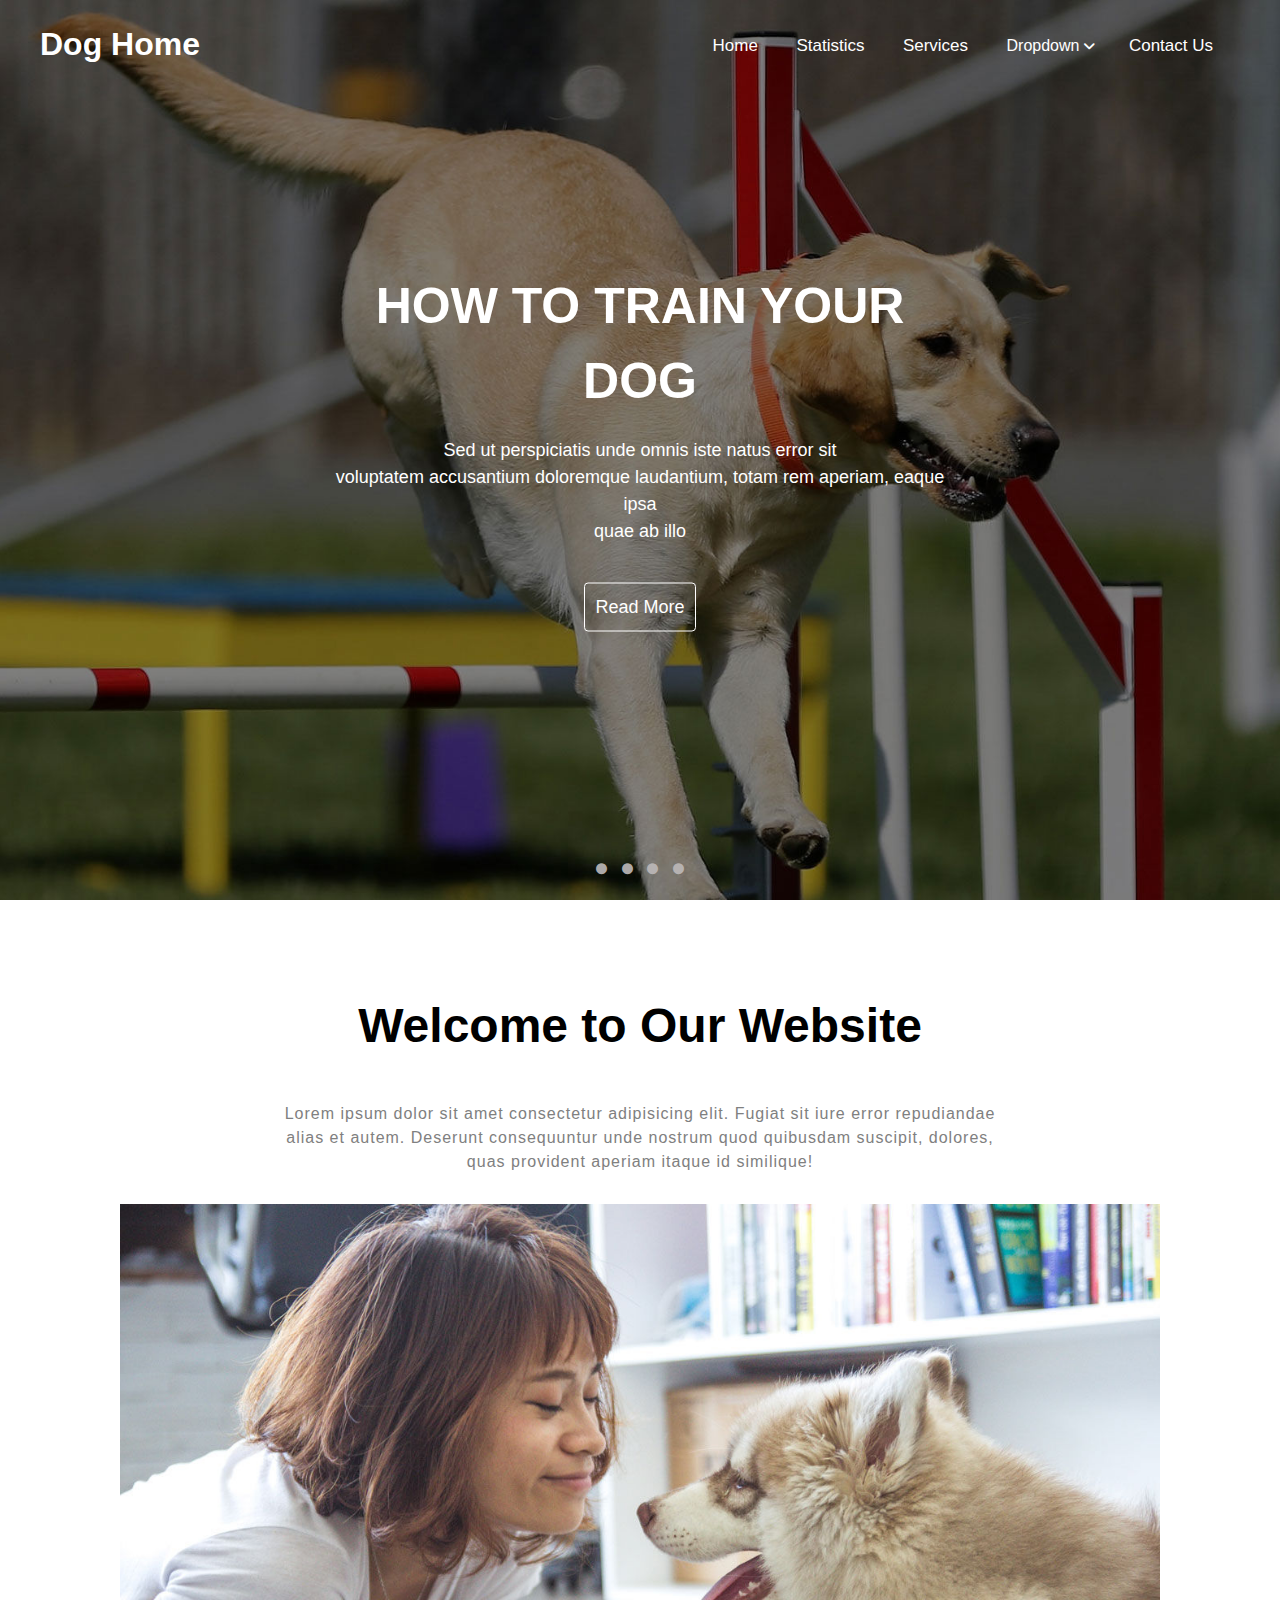
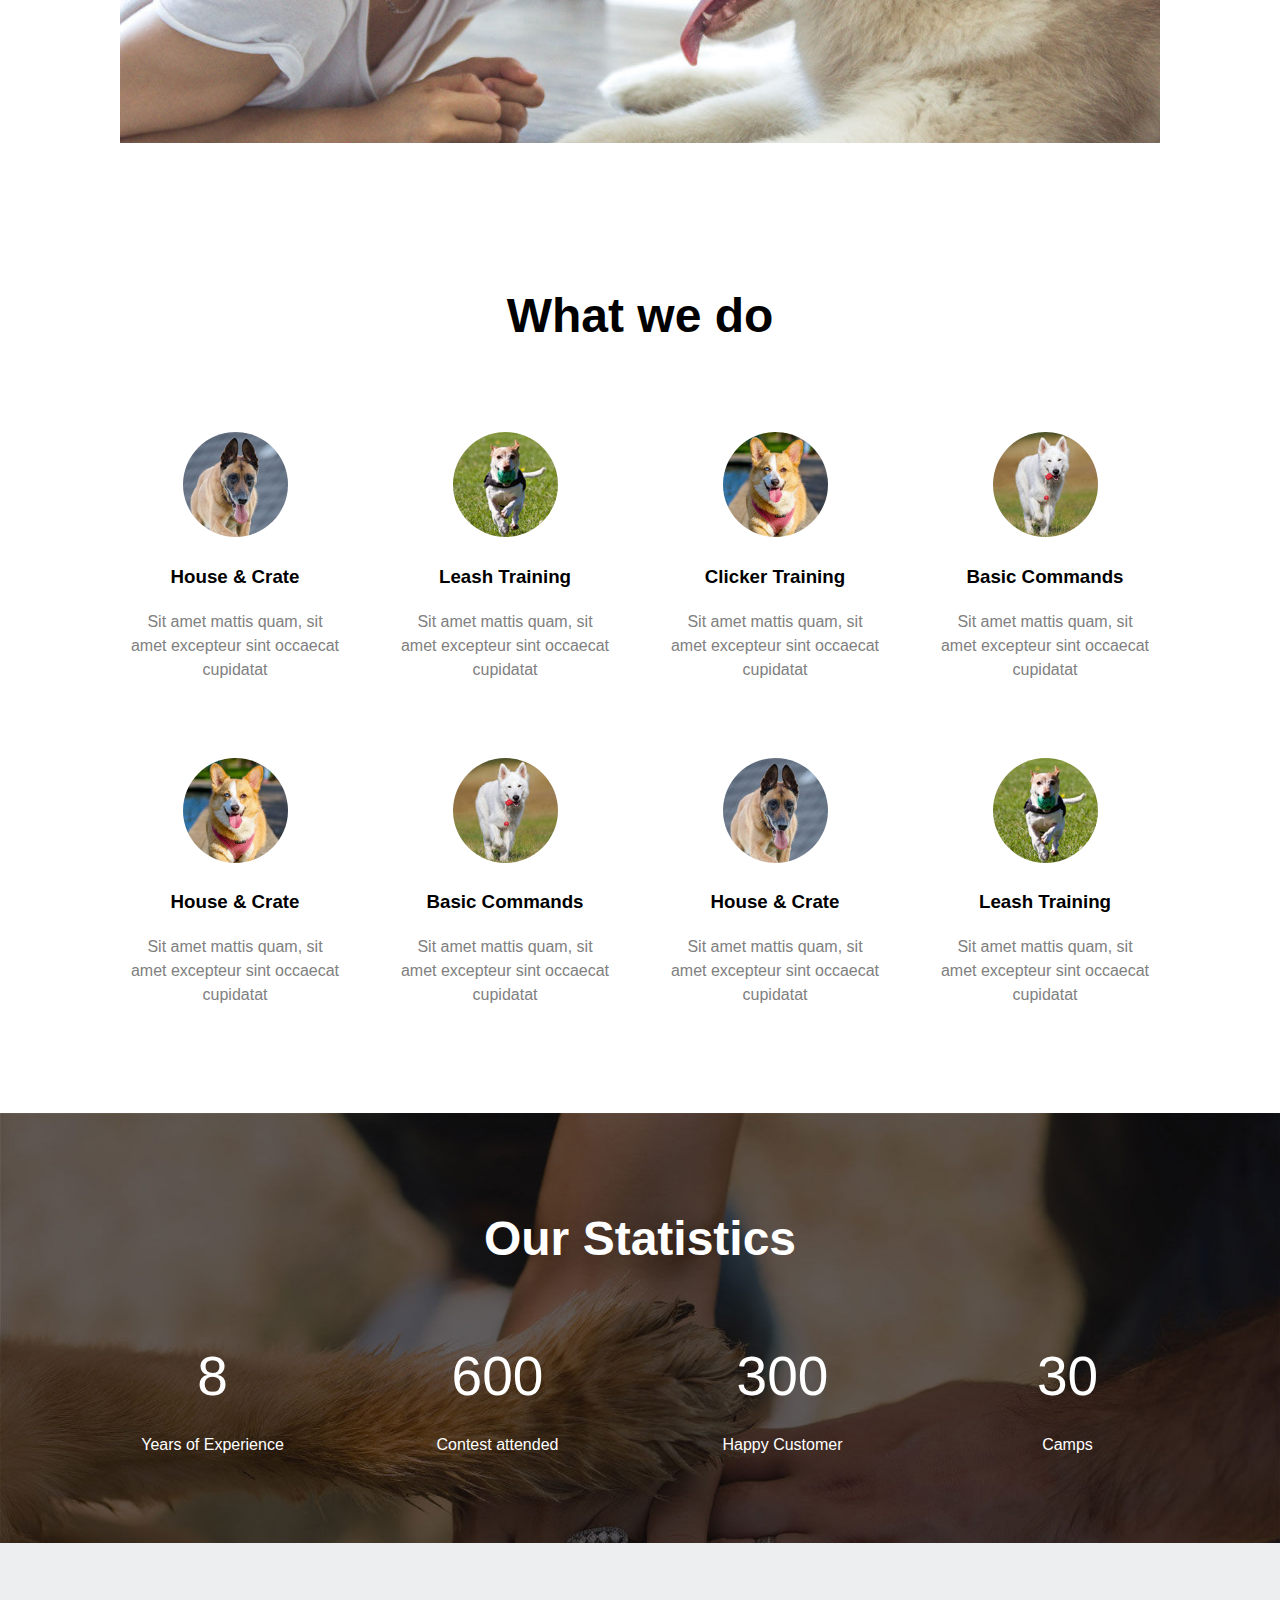
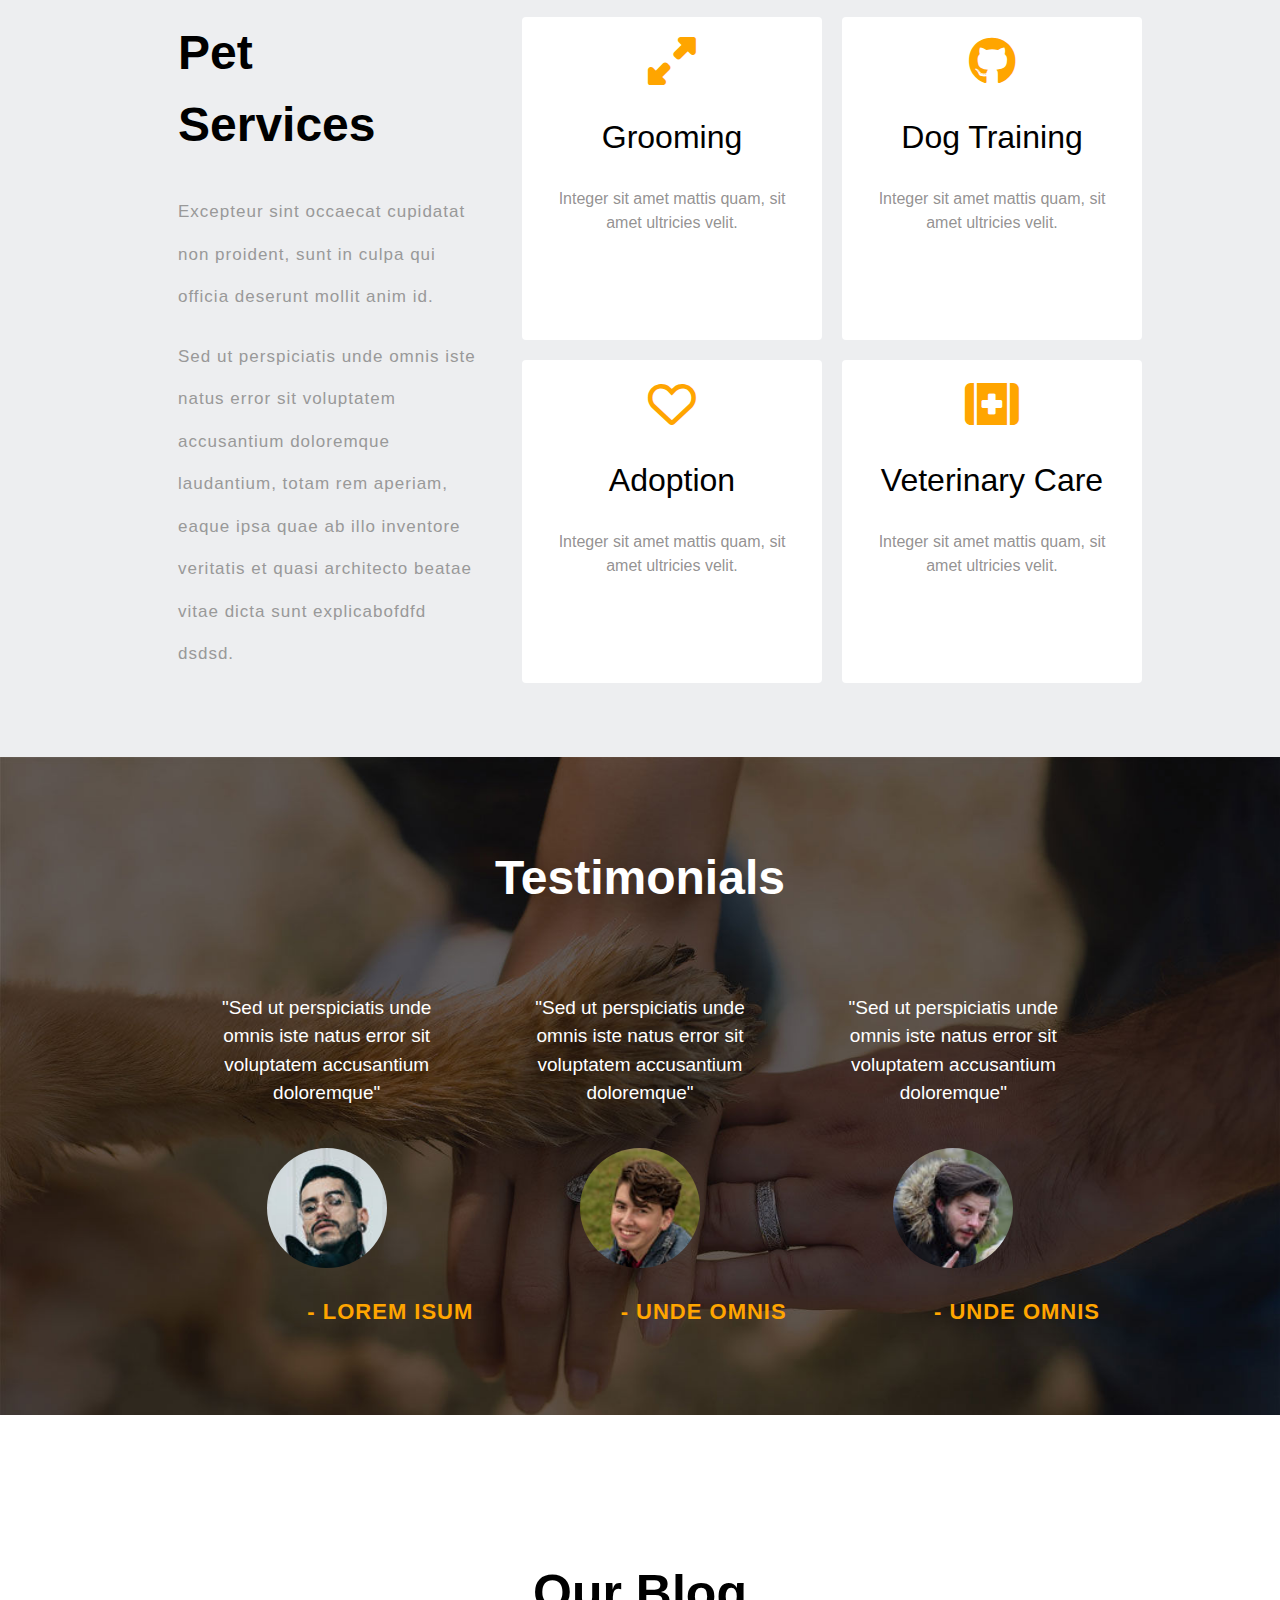
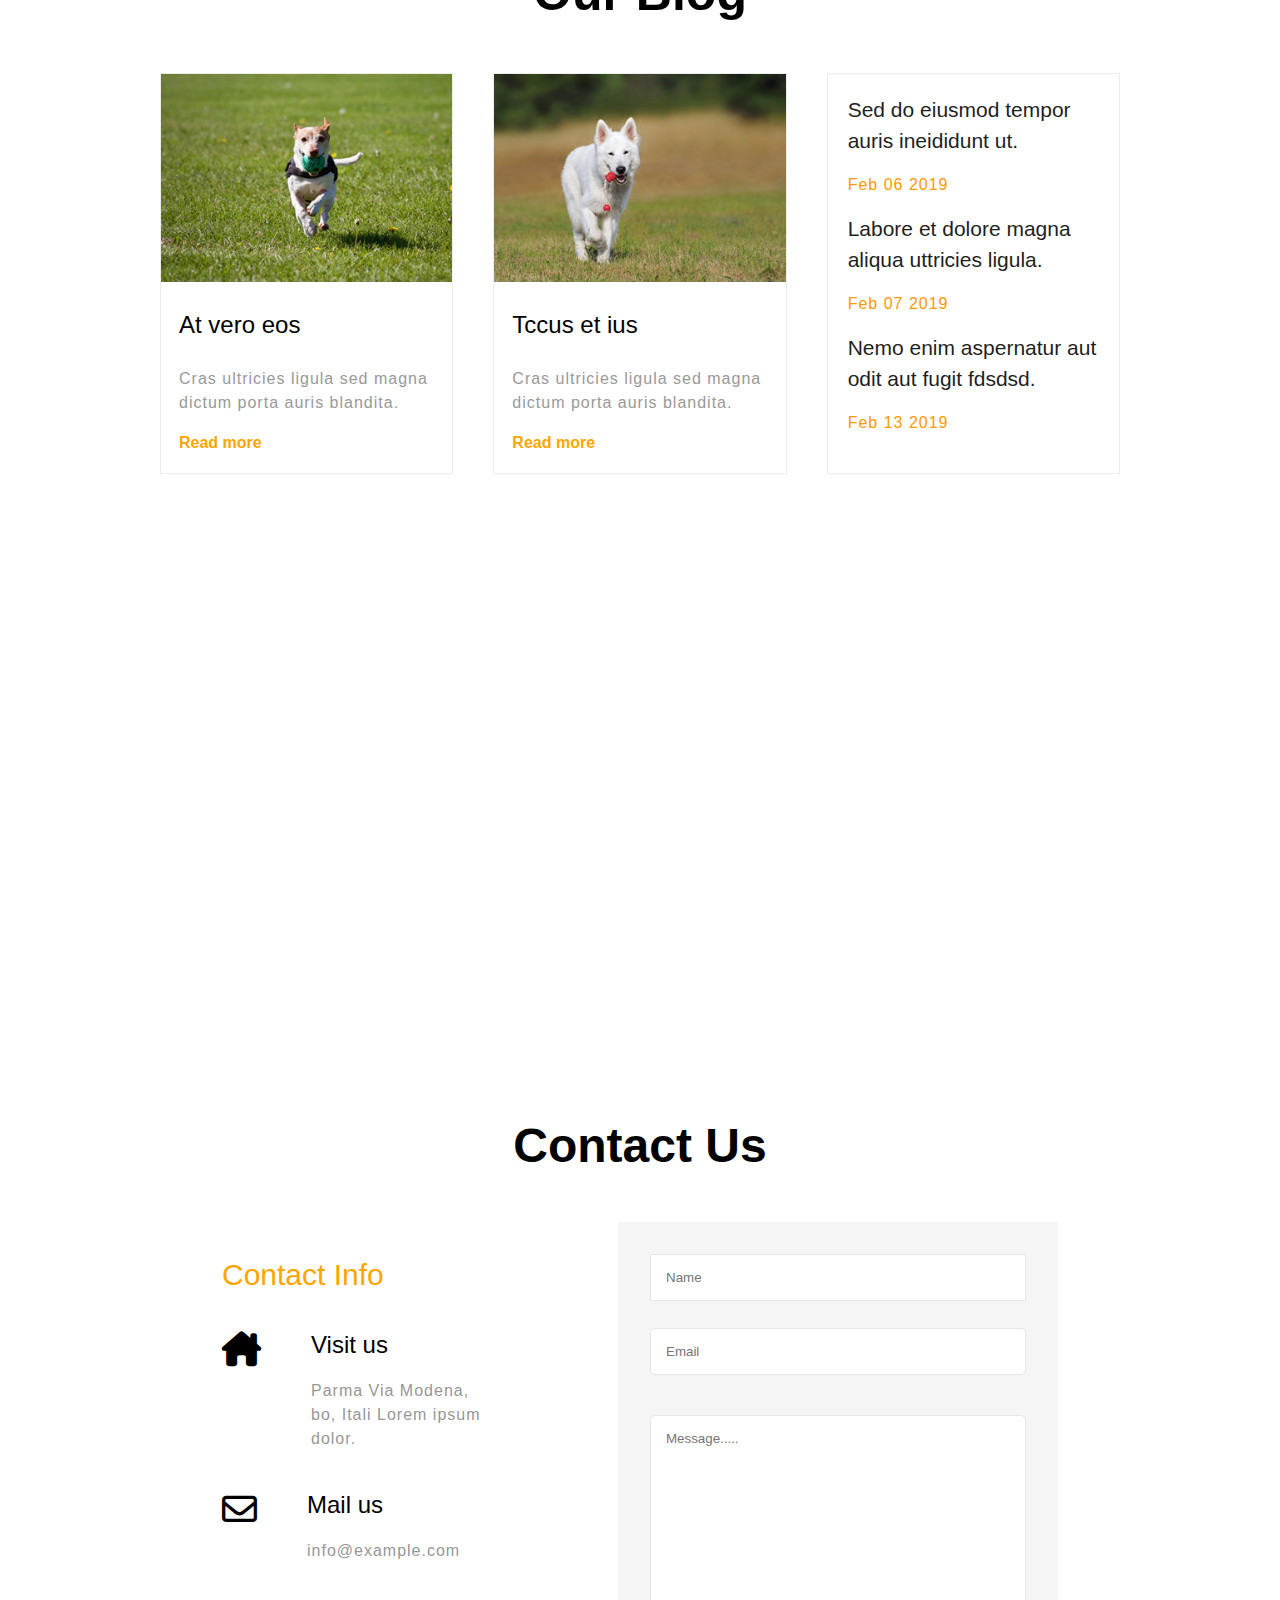
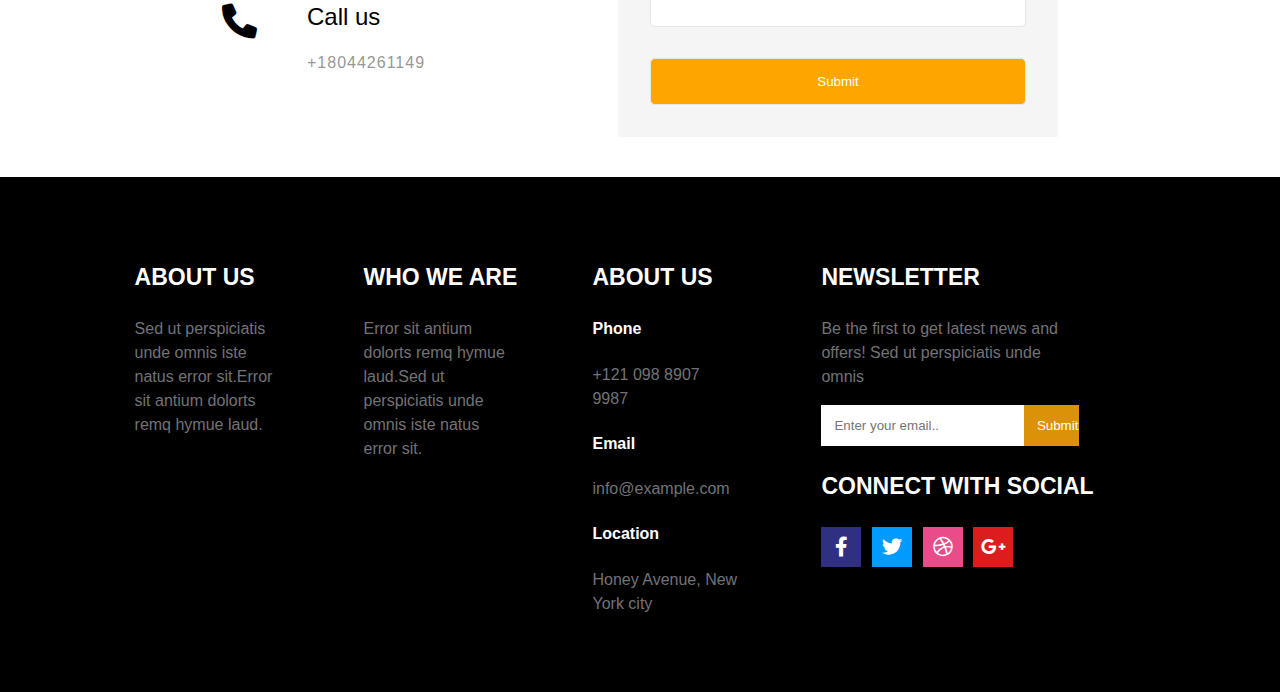
<file: index.html>
<!DOCTYPE html>
<html lang="en">
<head>
    <meta charset="UTF-8">
    <meta http-equiv="X-UA-Compatible" content="IE=edge">
    <meta name="viewport" content="width=device-width, initial-scale=1.0">
    <title>Dog Home</title>
    <link rel="stylesheet" href="./img/fontawesome-free-6.1.1-web/css/all.css">
    <link rel="stylesheet" href="./css/global.css">
    <link rel="stylesheet" href="./css/css1.css">
    <link rel="stylesheet" href="./css/css2.css">
    <link rel="stylesheet" href="./css/css3.css">
    <link rel="stylesheet" href="./css/css4.css">
    <link rel="stylesheet" href="./css/css5.css">
    <link rel="stylesheet" href="./css/css6.css">
    <link rel="stylesheet" href="./css/css7.css">
    <link rel="stylesheet" href="./css/css8.css">
    <link rel="stylesheet" href="./css/css9.css">
    <link rel="stylesheet" href="./css/css10.css">
    

</head>
<body>
    <section id="wireframe">
        <div id="first">
            <h2 id="logo">Dog Home</h2>
            <nav id="menu">
                <label for="toggle">Menu</label>
                <input type="checkbox" id="toggle">
                <ul>
                    <li><a href="#wireframe">Home</a></li>
                    <li><a href="#statistics">Statistics</a></li>
                    <li><a href="#services">Services</a></li>
                    <li>
                        <input type="checkbox" id="toggle2">
                        <label for="toggle2">Dropdown
                            <i class="fa fa-angle-down  chevron-down"></i>
                        </label>
                        
                        <ul class="sub_menu">
                            
                            <li><a href="#ourblog">Blog</a></li>                                                   
                                
                            <li><a href="#whatwe">What we do</a></li>     
                                
                            <li><a href="#testimonials">Testimonials</a></li>
                            
                        </ul>
                    
                    <li><a href="#contact">Contact Us</a></li>


                </ul>
                
            </nav>
        </div>
        <header id="main-header">
            <h1>
                How to train your Dog
            </h1>
            <p>Sed ut perspiciatis unde omnis iste natus error sit <br> voluptatem accusantium doloremque laudantium, totam rem aperiam, eaque ipsa <br> quae ab illo</p>
            <a href="#" class="button">
                Read More
            </a>
        </header>
        <div id="label-list">
            <div>
                <i class="fa-solid fa-circle circle"></i>
                <i class="fa-solid fa-circle circle"></i>
                <i class="fa-solid fa-circle circle"></i>
                <i class="fa-solid fa-circle circle"></i>
                
            </div>
        </div>

    </section>
    <section id="welcome">
        <h2>Welcome to Our Website</h2>
        <p>Lorem ipsum dolor sit amet consectetur adipisicing elit.
             Fugiat sit iure error repudiandae alias et autem.
             Deserunt consequuntur unde nostrum quod quibusdam suscipit,
              dolores, quas provident aperiam itaque id similique!
        </p>
        <img src="./img/about2.jpg" alt="about2">
    </section>
    <section id="whatwe">
        <h2>What we do</h2>
        <div class="container">
            <div class="item">
                <img src="./img/wh1.jpg" alt="wh1">
                <h3>House & Crate</h3>
                <p>Sit amet mattis quam, sit amet excepteur sint occaecat cupidatat</p>
            </div>
            <div class="item">
                <img src="./img/wh2.jpg" alt="wh2">
                <h3>Leash Training</h3>
                <p>Sit amet mattis quam, sit amet excepteur sint occaecat cupidatat</p>
            </div>
            <div class="item">
                <img src="./img/wh3.jpg" alt="wh3">
                <h3>Clicker Training</h3>
                <p>Sit amet mattis quam, sit amet excepteur sint occaecat cupidatat</p>
            </div>
            <div class="item">
                <img src="./img/wh4.jpg" alt="wh4">
                <h3>Basic Commands</h3>
                <p>Sit amet mattis quam, sit amet excepteur sint occaecat cupidatat</p>
            </div>
            <div class="item">
                <img src="./img/wh3.jpg" alt="wh3">
                <h3>House & Crate</h3>
                <p>Sit amet mattis quam, sit amet excepteur sint occaecat cupidatat</p>
            </div>
            <div class="item">
                <img src="./img/wh4.jpg" alt="wh4">
                <h3>Basic Commands</h3>
                <p>Sit amet mattis quam, sit amet excepteur sint occaecat cupidatat</p>
            </div>
            <div class="item">
                <img src="./img/wh1.jpg" alt="wh1">
                <h3>House & Crate</h3>
                <p>Sit amet mattis quam, sit amet excepteur sint occaecat cupidatat</p>
            </div>
            <div class="item">
                <img src="./img/wh2.jpg" alt="wh2">
                <h3>Leash Training</h3>
                <p>Sit amet mattis quam, sit amet excepteur sint occaecat cupidatat</p>
            </div>
        </div>
    </section>
    <section id="statistics">
        <h2>Our Statistics</h2>
        <div class="container2">
            <div class="item2">
                <p class="para1">8</p>
                <p class="para2">Years of Experience</p>
            </div>
            <div class="item2">
                <p class="para1">600</p>
                <p class="para2">Contest attended</p>
            </div>
            <div class="item2">
                <p class="para1">300</p>
                <p class="para2">Happy Customer</p>
            </div>
            <div class="item2">
                <p class="para1">30</p>
                <p class="para2">Camps</p>
            </div>
        </div>
    </section>
    <section id="services">
        <div id="left">
            <h2>Pet Services</h2>
            <p>Excepteur sint occaecat cupidatat non
                proident, sunt in culpa qui officia
                deserunt mollit anim id.
            </p>
            <p>Sed ut perspiciatis unde omnis iste
                natus error sit voluptatem
                accusantium doloremque laudantium,
                totam rem aperiam, eaque ipsa quae
                ab illo inventore veritatis et quasi
                architecto beatae vitae dicta sunt
                explicabofdfd dsdsd.
            </p>
            
        </div>
        <div id="right">
            <div class="item3">
                
                <i class="fas fa-expand-alt item3-icon"></i>
                <h2>
                    Grooming
                </h2>
                
                <p>
                    Integer sit amet mattis quam, sit
                    amet ultricies velit.
                </p>
                
            </div>
            <div class="item3">
                
                <i class="fab fa-github item3-icon"></i>
                <h2>
                    Dog Training
                </h2>
                <p>
                    Integer sit amet mattis quam, sit
                    amet ultricies velit.
                </p>
                
                
            </div>
            <div class="item3">
                
                <i class="fa-regular fa-heart item3-icon"></i>
                <h2>
                    Adoption
                </h2>
                <p>
                    Integer sit amet mattis quam, sit
                    amet ultricies velit.
                </p>
            </div>
            <div class="item3">
                
                <i class="fa-solid fa-kit-medical item3-icon"></i>
                <h2>
                    Veterinary Care
                </h2>
                <p>
                    Integer sit amet mattis quam, sit
                    amet ultricies velit.
                </p>
            </div>
            
        </div>

    </section>
   

    <section id="testimonials">
        <h2>Testimonials</h2>
        <div class="container4">
            <div class="item4-1">
                <p>"Sed ut perspiciatis unde omnis iste
                    natus error sit voluptatem
                    accusantium doloremque"</p>
                <img src="./img/te1.jpg" alt="te1">
                <h3>- lorem isum</h3>
            </div>
            <div class="item4-2">
                <p>"Sed ut perspiciatis unde omnis iste
                    natus error sit voluptatem
                    accusantium doloremque"</p>
                <img src="./img/te2.jpg" alt="te2">
                <h3>- unde omnis</h3>
            </div>
            <div class="item4-3">
                <p>"Sed ut perspiciatis unde omnis iste
                    natus error sit voluptatem
                    accusantium doloremque"</p>
                <img src="./img/te3.jpg" alt="te3">
                <h3>- unde omnis</h3>
            </div>
        </div>
    </section>
    <section id="ourblog">
        <h2>Our Blog</h2>
        <div class="container5">
            <div class="item5a">
                <img src="./img/b1.jpg" alt="b1">
                <div class="content">
                    <h3>At vero eos</h3>
                    <p>Cras ultricies ligula sed magna dictum porta auris blandita.</p>
                    <a href="#">Read more</a>
                </div>
            </div>
            <div class="item5b">
                <img src="./img/b2.jpg" alt="b2">
                <div class="content">
                    <h3>Tccus et ius</h3>
                    <p>Cras ultricies ligula sed magna dictum porta auris blandita.</p>
                    <a href="#">Read more</a>
                </div>
            </div>
            <div class="item5c">

                <div id="item5clayout">

                    <div>
                        <a href="#" class="blogtittle">Sed do eiusmod tempor auris
                            ineididunt ut.</a>
                        
                        <h5>Feb 06 2019</h5>
                    </div>

                    <div>
                        <a href="#" class="blogtittle">Labore et dolore magna aliqua
                            uttricies ligula.</a>
                        <h5>Feb 07 2019</h5>
                    </div>

                    <div>
                        <a href="#" class="blogtittle">Nemo enim aspernatur aut odit aut
                            fugit fdsdsd.</a>
                        <h5>Feb 13 2019</h5>
                    </div>
                
                </div>

            </div>


        </div>

    </section>
    <section id="map">
        <iframe src=
        "https://www.google.com/maps/embed?pb=!1m18!1m12!1m3!1d3919.2678790308564!2d106.69730581533433!3d10.790783461877924!2m3!1f0!2f0!3f0!3m2!1i1024!2i768!4f13.1!3m3!1m2!1s0x317528ca99339b29%3A0xa10097f196f43f19!2zMjVhIMSQLiBNYWkgVGjhu4sgTOG7sXUsIMSQYSBLYW8sIFF14bqtbiAxLCBUaMOgbmggcGjhu5EgSOG7kyBDaMOtIE1pbmgsIFZpZXRuYW0!5e0!3m2!1sen!2s!4v1648512467039!5m2!1sen!2s" 
        width="100%" height="450px" style="border:0;" allowfullscreen="" loading="lazy" referrerpolicy="no-referrer-when-downgrade"></iframe>
    </section>
    <section id="contact">
        <h2>
            Contact Us
        </h2>
        <div class="container6">
            <div class="item6a">
                <h3>Contact Info</h3>

                <div class="item6aa">
                    <i class="fa-solid fa-house-chimney item6a-icon"></i>

                    <div class="item6aa1">
                        <h4 >Visit us</h4>
                        <p>Parma Via Modena, bo, Itali Lorem ipsum dolor.</p>
                    </div>   
                </div>

                <div class="item6ab">
                    <i class="fa-regular fa-envelope item6a-icon"></i>

                    <div class="item6ab1">
                        <h4>Mail us</h4>
                        <p>info@example.com</p> 
                    </div>
                </div>

                <div class="item6ac">
                    <i class="fa-solid fa-phone item6a-icon"></i>

                    <div class="item6ac1">
                        <h4>Call us</h4>
                        <p>+18044261149</p> 
                    </div>
                </div>

            </div>
            <div class="item6b">
                <form>
                    
                    <input type="text" id="name" name="name" placeholder="Name"><br>
                    
                    <input type="email" id="email" name="email" placeholder="Email"><br>
                    <textarea name="message" id="message" placeholder="Message....." rows="12"></textarea><br><br>

                    

                    <input type="submit" value="Submit" id="submit">
                  </form>

            </div>
        </div>
        
    </section>
    
    <section id="lastFooter">
        <div class="itemFooter">
            <h3>about us</h3>
            <p>
                Sed ut perspiciatis unde omnis iste natus error sit.Error sit antium dolorts remq hymue laud.
            </p>
        </div>

        <div class="itemFooter">
            <h3>who we are</h3>
            <p>
                Error sit antium dolorts remq hymue laud.Sed ut perspiciatis unde omnis iste natus error sit.
            </p>
        </div>

        <div class="itemFooter">
            <h3>about us</h3>
            <h4>Phone</h4>
            <p> +121 098 8907 9987
            </p>
            <h4>Email</h4>
            <p> info@example.com
            </p>
            <h4>Location</h4>
            <p> Honey Avenue, New York city
            </p>
            
        </div>
        <div class="itemFooter2">
            <h3>newsletter</h3>
            <p>
                Be the first to get latest news and offers!
                Sed ut perspiciatis unde omnis
            
            </p>
            <input type="email" id="email2" name="email" placeholder="Enter your email..">
            <input type="submit" value="Submit" id="submit2">
            <h3>connect with social</h3>
            <div class="iconFooter">
                
               
                <a href="https://www.facebook.com/" class=" linkMxh" target="_blank">
                    <i class="fa-brands fa-facebook-f fb" ></i>
                </a>
                <a href="https://twitter.com/?lang=vi" class=" linkMxh" target="_blank">
                    <i class="fa-brands fa-twitter tw"></i>
                </a>
                <a href="https://www.youtube.com/" class=" linkMxh" target="_blank">
                    <i class="fab fa-dribbble db"></i>
                </a>
                <a href="https://www.google.com.vn/?hl=vi" class=" linkMxh" target="_blank">
                    <i class="fa-brands fa-google-plus-g gg"></i>
                </a>
            </div>

        </div>
    </section>
</body>
</html>
</file>
<file: css/global.css>
* {
    box-sizing: border-box;
}
body {
    margin: 0;
    font-family: 'Nunito Sans', sans-serif;
    line-height: 1.5;
}
</file>
<file: css/css1.css>
#welcome
{
    padding: 50px 120px;
    animation: focus-in-contract-bck 4s cubic-bezier(0.250, 0.460, 0.450, 0.940) both;
}
@keyframes focus-in-contract-bck {
    0% {
        letter-spacing: 1em;
     
        transform: translateZ(300px);
     
        filter: blur(12px);
        opacity: 0;
        }
    100% {
      
        transform: translateZ(12px);
        filter: blur(0);
        opacity: 1;
        }
  }
#welcome img
{
    width: 100%;

}
#welcome h2
{
    font-size: 3em;
    
    text-align: center;
}
#welcome p
{
    text-align: center;
    color: grey;
    width: 70%;
    letter-spacing: 1px;
    margin: 30px auto;
}
@media screen and (max-width: 576px) 
{
    #welcome
    {
        padding: 2em;
    }
    #welcome h2
    {
        font-size: 2.8em;
        margin: 0.6em 0em;
    }
}
</file>
<file: css/css2.css>
#whatwe
{
    padding: 80px 100px 60px 100px;
    
}
#whatwe h2
{
    font-size: 3em;
    text-align: center;
    margin-top: 0px;
    margin-bottom: 50px;
}
#whatwe p
{
    color: grey;
}
.item
{
    width: 25%;
    
    
    padding: 30px;

}
.item:hover img
{
    animation: flip-vertical-left 0.4s cubic-bezier(0.455, 0.030, 0.515, 0.955) both;
}
@keyframes flip-vertical-left {
    0% {
      -webkit-transform: rotateY(0);
              transform: rotateY(0);
    }
    100% {
      -webkit-transform: rotateY(-180deg);
              transform: rotateY(-180deg);
    }
  }
.item img
{
    width: 50%;
    border-radius:50%;

}
.container
{
    display: flex;
    flex-wrap: wrap;
    text-align: center;
}
.container h3
{
    font-weight: 800;
}
@media screen and (max-width: 992px) 
{
   
    .item
    {
        width: 50%;
    }
}
@media screen and (max-width: 576px) 
{
    #whatwe
    {
        padding: 2em;
    }
    #whatwe p
    {
        padding: 0em 1em;
    }
    .item
    {
        width: 100%;
        padding: 1.4em;
    }
    .item img
    {
        width: 35%;
    }
}
</file>
<file: css/css3.css>
#wireframe
{
    background-image: url(../img/1.jpg);
    background-size: cover;
    background-repeat: no-repeat;
    height: 100vh;
    position: relative;
    background-position: center;
    
}

#first
{
    
    display: flex;
    

    justify-content: space-between;   
}
#logo
{

    color: white;
    font-size: 2em;
    margin: 0px;
    padding: 20px 0px 0px 40px;
    
}

#menu
{
    
    margin: 0px 50px 0px 0px; 
   

    
}


.chevron-down
{
    font-size: 14px;
    font-weight: 800;
}

#menu ul li
{
    display: inline-block;
    position: relative;

}
#menu ul li a
{
    color: white;
    display: block;
    text-decoration: none;
    text-align: center;
    font-size: 17px;
    padding: 17px;
    border-radius: 5px;

}



#menu ul li a:hover
{
    background-color: white;
    color: black;
    padding: 17px;
    
}

.sub_menu 
{
    position: absolute;
    top: 37px;
    padding-left: 0px;
    display: none;
}

ul.sub_menu a
{
    width: 128px;
    background-color: black;
}

ul.sub_menu li:hover
{
    width: 128px;

}

#menu ul li:hover .sub_menu
{
    display: block;
}
#menu input[type=checkbox]
{
    display: none;
    
}
#menu>label
{
    display: none;
    
}
#menu label
{
    color: white;
    padding: 17px;
    border-radius: 5px;
}
#menu label:hover
{
    background-color: white;
    color: black;
}

#main-header
{
    
    color: white;
    
    
    
    text-align: center;
    
    position: absolute;
    top: 50%;
    left: 50%;
    transform: translate(-50%, -50%);
    display: flex;
    flex-direction: column;
    align-items: center;

    
    
    
    
}
#main-header h1
{
    text-transform: uppercase;
    font-size: 50px;
    margin: 0px;
    animation: tracking-in-expand 0.9s cubic-bezier(0.215, 0.610, 0.355, 1.000) both;
}

#main-header p
{
    font-size: 18px;
    
    animation: tracking-in-expand 0.9s cubic-bezier(0.215, 0.610, 0.355, 1.000) both;
    
}
@keyframes tracking-in-expand {
    0% {
      letter-spacing: -0.5em;
      opacity: 0;
    }
    40% {
      opacity: 0.6;
    }
    100% {
        
        opacity: 1;
    }
  }
#main-header a
{
    margin-top: 20px;
    padding: 10px;
    background-color: rgba(255, 255, 255, 0);
    border: solid 1px white;
    color: white;
    border-radius: 4px;
    font-size: 18px;
    text-decoration: none;
}
#label-list
{
    
    width: 100px;
    position: absolute; 
    bottom: 20px;
    right: 50%;
    transform: translate(50%,0);
    text-align: center;
    
    
    
    
}
.circle
{
    font-size: 11px;
    color: rgba(189, 185, 185, 0.904);
    margin-left: 5px;
    margin-right: 5px;
    margin-top: 20px;
}

@media screen and (max-width: 992px) 
{
    #menu ul li
    {
        display: none;
    }
    #menu>label
    {
        margin-top: 1.5em;
    }
    #menu label
    {
        display: block;
    }
    #menu>input[type=checkbox]:checked+ul li
    {
        display: block;
    }
    #menu ul li a.dropdown
    {
        display: none;
    }
    #menu>label
    {
        background-color: white;
        color: black;
        position: absolute;
        right: 2em;
    }
    label
    {
        font-size: 17px;
        padding: 1em;
        border-radius: 5px;
    }
    ul li
    {
        position: absolute;
        right: 5em;
        padding: 5px;
    }
    ul.sub_menu li
    {
        position: absolute;
        right: -7.8em;
        top: -2.5em;
    }
    #main-header p
    {
        width: 100%;
    }
    #menu ul li:hover .sub_menu
    {
        display: none;
    }
    #menu ul li input[type=checkbox]:checked ~ .sub_menu
    {
        display: block;
    }
    

}
@media screen and (max-width: 576px) 
{
    #logo
    {
        padding-top: 0.5em;
    }
    
    
    #menu label
    {
        
        padding: 0.5em;
    }
    #menu ul li a 
    {
        
        padding: 0.5em;
        
    }
    ul li
    {
        right: -2.6em;
        top: 3.4em;
        
    }
    ul.sub_menu li
    {
        right: 8.4em;
        top: -2.4em;
        z-index: 2;
    }
    #main-header
    {
        width: 80%;
    }
    #main-header h1
    {
        font-size: 2em;
    }
    #main-header p
    {
        font-size: 1em;
    }
    #main-header a
    {
        padding: 0.5em;
        font-size: 1.1em;
    }
}
@media screen and (max-width: 395px)
{
    #logo
    {
        font-size: 1.8em;
        padding-left: 0.6em;
        padding-top: 0.7em;
    }
}
</file>
<file: css/css4.css>
#statistics 
{
   

    background-image: url(../img/bg.jpg);
    background-size: cover;
    background-repeat: no-repeat;
    padding: 50px;
    animation: bg-pan-bl 40s both;
}
@keyframes bg-pan-bl {
    0% {
      background-position: 100% 0%;
    }
    100% {
      background-position: 0% 100%;
    }
  }
#statistics h2
{
    
    text-align: center;
    color: white;
    font-size: 3em;
}
.container2
{
    display: flex;
    text-align: center;
    padding: 20px;
    
}
.item2
{
    width: 25%;
    
    
}
.para1
{
    font-size: 55px;
    margin: 0px;
    color: white;

}
.para2
{
    color: white;
    
}
@media screen and (max-width: 992px) 
{
    .container2
    {
        flex-wrap: wrap;
    }
    .item2
    {
        width: 50%;
    }
}
@media screen and (max-width: 576px) 
{
    #statistics 
    {
        padding: 1em;
    }
    #statistics h2
    {
        margin: 0em;
        font-size: 2.5em;
    }
    .para1
    {
        font-size: 2.2em;
    }
    .para2
    {
        font-size: 0.9em;
        margin: 0;
    }
    .item2
    {
        width: 100%;
        margin-top: 1em;
    }
    .container2
    {
        padding-top: 0;
    }
}
</file>
<file: css/css5.css>
#services
{
    
    
    width: 100%;
    background-color: #eceef0f8;
    display: flex;
}
#left
{
  
    width: 30%;
    margin-left: 10%;
    margin-top: 5%;
    margin-bottom: 5%;
}
#right
{
   
    width: 50%;
    margin-right: 10%;
    margin-top: 5%;
    margin-bottom: 5%;
    display: flex;
    flex-wrap: wrap;
    
}
.item3
{
    
    margin: 10px 10px;

    width: calc(50% - 20px);
    padding: 20px;
    background-color: white;
    text-align: center;
    border-radius: 4px;
    transition: all 0.5s;
    
    
}

.item3-icon
{
    color: orange;
    font-size: 3em;
    
}

#left p
{
    width: 80%;
    text-align: left;
    letter-spacing: 1px;
    line-height: 2.5;
    color: #999;
    margin: 17px 0px 17px 50px;
    font-size: 17px;

    
}
#left h2{
    width: 60%;
    font-size: 3em;
    margin: 10px 0px 30px 50px;
}
.item3 h2{
    
    font-size: 2em;
    
    font-weight: normal;
}
.item3 p{
    
    
    color: rgba(114, 111, 111, 0.767);
}
.item3:hover 
{
    background-color: orange;
    
       
    
    
}

.item3:hover h2
{
    animation: slide-in-top 0.3s cubic-bezier(0.250, 0.460, 0.450, 0.940) both;
}


.item3:hover p 
{
    color: white;
    animation: slide-in-top 0.3s cubic-bezier(0.250, 0.460, 0.450, 0.940) both;
}
.item3:hover .item3-icon
{
    color: white;
    animation: slide-in-top 0.3s cubic-bezier(0.250, 0.460, 0.450, 0.940) both;
}
@keyframes slide-in-top {
    0% {
      -webkit-transform: translateY(-1000px);
              transform: translateY(-1000px);
      opacity: 0;
    }
    100% {
      -webkit-transform: translateY(0);
              transform: translateY(0);
      opacity: 1;
    }
  }

@media screen and (max-width: 992px) 
{
    
    #left
    {
        
        margin: 1rem 0rem;
        width: 35%;
    }
    #left h2
    {
        font-size: 2.1em;
    }
    #right
    {
        margin: 7.5rem 0rem;
        width: 65%;
        
       
    }
    .item3
    {
        padding: 1.5em;
        
        
    }
    .item3-icon
    {
        font-size: 2.2em;
    }
    .item3 h2
    {
        margin-bottom: 0.5em;
        margin-top: 0.5em;
        font-size: 1.7em;
    }
    .item3 p
    {
        margin: 0px;
    }
    
    
}

@media screen and (max-width: 576px) 
{
    #services
    {
        flex-direction: column;
        
    }
    #left
    {
        width: 100%;
    }
    #left h2
    {
        margin-bottom: 0.6em;
        
    }
    #left p
    {
        margin-top: 0.6em;
        margin-bottom: 0.6em;
        font-weight: 600;
        color: rgb(168, 168, 168);
    }
    #right
    {
        width: 100%;
        margin-top: 1.8em;
        margin-bottom: 3em;
    }
    .item3
    {
        width: 100%;
        margin-left: 50px;
        margin-right: 50px;
    }
}
</file>
<file: css/css6.css>
#testimonials
{
    background-image: url(../img/bg.jpg);
    background-size: cover;
    background-repeat: no-repeat;
    padding-top: 45px;
    padding-bottom: 45px;
    
    
    
    
}
#testimonials h2
{
    color: white;
    font-size: 3em;
    
    
    text-align: center;
}

.container4
{
    
    display: grid;
    grid-template-columns: 1fr 1fr 1fr;
    grid-template-rows: auto;
    grid-template-areas: 
    "div1 div2 div3";
    margin: 0px 180px 0px 180px;
    column-gap: 20px;
    padding: 20px 0px;
    
    
}
.container4 p
{
    width: 90%;
    margin: 20px auto 40px;
    color: white;
    font-size: 19px;

}
.container4 img
{
    border-radius: 50%;
    width: 120px;

}
.container4 h3
{
    color: orange;
    text-transform: uppercase;
    font-size: 22px;
    text-align: right;
    margin-top: 20px;
    letter-spacing: 1px;
}
.item4-1
{
    grid-area: div1;
    
    text-align: center;
}
.item4-2
{
    grid-area: div2;
    
    text-align: center;
}
.item4-3
{
    grid-area: div3;
    
    text-align: center;
}
.item4-1:hover
{
    animation: slide-out-blurred-top 0.45s cubic-bezier(0.755, 0.050, 0.855, 0.060) both;

}
.item4-2:hover
{
    animation: slide-out-blurred-top 0.8s cubic-bezier(0.755, 0.050, 0.855, 0.060) both;
}
.item4-3:hover
{
    animation: slide-out-blurred-top 0.8s cubic-bezier(0.755, 0.050, 0.855, 0.060) both;
}
@keyframes slide-out-blurred-top {
    0% {
      
              transform: translateY(0) scaleY(1) scaleX(1);
     
              transform-origin: 50% 0%;
    
              filter: blur(0);
      opacity: 1;
    }
    100% {
     
              transform: translateY(-500px) scaleY(2) scaleX(0.2);
    
              transform-origin: 50% 0%;
     
              filter: blur(40px);
      opacity: 0;
    }
  }
@media screen and (max-width: 992px) 
{
    .container4
    {
        margin: 0px 45px;
    }
    .container4 h3
    {
       
        text-align: right;
    }
}
@media screen and (max-width: 576px) 
{
    #testimonials h2
    {
        font-size: 2em;
        margin: 0.5em 0em;
    }
    .container4
    {
        grid-template-columns:auto;
        grid-template-rows: auto auto auto;
        grid-template-areas: "div1"
        "div2"
        "div3";
        margin: 0 1.5em;

    }
    
    .container4 p
    {
        font-size: 0.9em;
        margin: 1.3em;
    }
    .container4 img
    {
        width: 20%;
    }
    .container4 h3
    {
        font-size: 1.3em;
        padding: 0 4em;
    }
}
</file>
<file: css/css7.css>
#ourblog
{
    padding: 100px;
    
}
#ourblog h2
{

    
    text-align: center;
    font-size: 50px;
}
.container5
{
    display: grid;
    
    
    grid-template-columns: 20px 1fr 1fr 1fr 20px;
    grid-template-rows: auto;
    grid-template-areas: ". item5a item5b item5c .";
    column-gap: 40px;
    

}
.container5 img
{
    width: 100%;
}
.container5 h3
{
    font-size: 24px;
    margin-top: 0px;
    font-weight: 500;
}
.content a
{
    
    color: orange;
    font-weight: 600;
    text-decoration: none;
}
.item5a
{
    grid-area: item5a;
    
    text-align: left;
    border: 1px solid rgba(153, 149, 149, 0.178);
    
}
.item5b
{
    grid-area: item5b;
    
    text-align: left;
    border: 1px solid rgba(153, 149, 149, 0.178);
}
.item5c
{
    grid-area: item5c;
    
    
    border: 1px solid rgba(153, 149, 149, 0.178);
    padding: 20px;
    
    

}
.item5a:hover 
{
    
	animation: bounce-top 0.9s both;
}
.item5b:hover
{
    animation: bounce-top 0.9s both;
}
.item5c:hover
{
    animation: bounce-top 0.9s both;
}

@keyframes bounce-top {
    0% {
      -webkit-transform: translateY(-45px);
              transform: translateY(-45px);
      -webkit-animation-timing-function: ease-in;
              animation-timing-function: ease-in;
      opacity: 1;
    }
    24% {
      opacity: 1;
    }
    40% {
      -webkit-transform: translateY(-24px);
              transform: translateY(-24px);
      -webkit-animation-timing-function: ease-in;
              animation-timing-function: ease-in;
    }
    65% {
      -webkit-transform: translateY(-12px);
              transform: translateY(-12px);
      -webkit-animation-timing-function: ease-in;
              animation-timing-function: ease-in;
    }
    82% {
      -webkit-transform: translateY(-6px);
              transform: translateY(-6px);
      -webkit-animation-timing-function: ease-in;
              animation-timing-function: ease-in;
    }
    93% {
      -webkit-transform: translateY(-4px);
              transform: translateY(-4px);
      -webkit-animation-timing-function: ease-in;
              animation-timing-function: ease-in;
    }
    25%,
    55%,
    75%,
    87% {
      -webkit-transform: translateY(0px);
              transform: translateY(0px);
      -webkit-animation-timing-function: ease-out;
              animation-timing-function: ease-out;
    }
    100% {
      -webkit-transform: translateY(0px);
              transform: translateY(0px);
      -webkit-animation-timing-function: ease-out;
              animation-timing-function: ease-out;
      opacity: 1;
    }
  }

.content
{
    
    padding: 18px;
}
.content p
{
    color: #999;
    font-weight: 400;
    letter-spacing: 1px;
}

.item5c h5
{
    font-size: 16px;
    color: #ff9900;
    letter-spacing: 1px;
    margin-block-start: 1em;
    margin-block-end: 1em;
    font-weight: 500;
}
.blogtittle
{
    color: #1f1f1f;
    font-size: 21px;
    font-weight: 400;
    
    text-decoration: none;
    
}
a.blogtittle:hover{
    color: orange;
}

#item5clayout
{
    display: flex;
    
    justify-content: space-around;
    flex-wrap: wrap;
    
}
@media screen and (max-width: 992px) 
{
    #ourblog
    {
        padding: 60px 0px;
    }
}
@media screen and (max-width: 576px) 
{
    .container5
    {
        grid-template-columns:auto;
        grid-template-rows: auto auto auto;
        grid-template-areas: 
        "item5a" 
        "item5b" 
        "item5c";
        padding: 0 3em;
        row-gap: 3em;
    }
    .container5 h3
    {
        font-size: 1.3em;
    }
    .item5c
    {
        padding: 0.7em;
    }
    .item5c h5
    {
        margin: 0.7em 0;
    }
    #item5clayout
    {
        justify-content: flex-start;
    }
}
</file>
<file: css/css8.css>
#map
{
    
    
}
</file>
<file: css/css9.css>
#contact
{
    padding: 40px 120px;
}
#contact h2
{
    font-size: 3em;
    text-align: center;
    
}
.container6
{
    display: flex;
    
    padding: 0px 80px;
    justify-content: space-around;

}

.item6a
{
    
    width: 40%;
    
   
    

}
.item6a p
{
    font-size: 16px;
    width: 70%;
    color: rgba(138, 136, 136, 0.9);
    letter-spacing: 1px;
}
.item6a h3
{
    font-size: 30px;
    color: orange;
    font-weight: 400;
}
.item6a h4
{
    font-size: 24px;
    margin-top: 0px;
    margin-bottom: 15px;
    font-weight: 300;
}
.item6a-icon
{
    font-size: 35px;
    padding-top: 0.1em;
}
.item6aa
{
    display: flex;
    margin-bottom: 20px;
}
.item6aa1
{
    margin-left: 50px;
}
.item6ab
{
    display: flex;
    margin-bottom: 20px;
}
.item6ab1
{
    margin-left: 50px;
}
.item6ac
{
    display: flex;
    margin-bottom: 20px;
}
.item6ac1
{
    margin-left: 50px;
}

.item6b
{
    
    width: 50%;
    padding: 2em;
    background-color: rgba(221, 219, 219, 0.270);

}
#name
{
    width: 100%;
    
    margin-bottom: 2em;
    padding: 15px;
    border-radius: 1%;
    border: 0px;
    border: 1px solid #e6e6e6;
    outline: none;
}
#email
{
    width: 100%;
    
    margin-bottom: 3em;
    padding: 15px;
    border-radius: 5px;
    border: 1px solid #e6e6e6;
    outline: none;
    
}
#message
{
    width: 100%;
    padding: 15px;
    border-radius: 5px;
    resize: none;
    border: 1px solid #e6e6e6;
    font-family: inherit;
    
    
}
#submit
{
    color: white;
    background-color: orange;
    width: 100%;
    padding: 15px;
    border-radius: 5px;
    border: 1px solid #e6e6e6;
    cursor: pointer;
    
}
form
{
    text-align: center;
    

    
}
@media screen and (max-width: 992px) 
{
    #contact
    {
        padding: 2rem 0rem;
    }
}
@media screen and (max-width: 576px) 
{
    #contact h2
    {
        margin: 0.7em 0em;
    }
    .container6
    {
        flex-direction: column;
        padding: 0em 3em;
    }
    .item6a
    {
        width: 100%;
    }
    .item6a h3
    {
        margin-top: 0em;
    }
    
    .item6aa1
    {
        margin-left: 4.5em;
    }
    .item6ab1
    {
        margin-left: 4.5em;
    }
    .item6ac1
    {
        margin-left: 4.5em;
    }
    .item6b
    {
        width: 100%;
    }
}
</file>
<file: css/css10.css>
#lastFooter
{
    padding: 60px 100px;
    background-color: black;
    display: flex;
    justify-content: space-evenly;
    
}
#lastFooter h3{
    color: white;
    font-size: 23px;
    text-transform: uppercase;
}
#lastFooter h4
{
    color: white;
}
#lastFooter p
{
    color: #727377;
    width: 75%;
    font-size: 16px;
}
.itemFooter
{
    width: 18%;
    
    
}
.itemFooter2
{
    width: 30%;
}
#email2
{
    padding: 13px;
    border: 0px;
}
#submit2
{
    padding: 13px;
    color: white;
    background-color: rgb(219, 145, 8);
    width: 17%;
    border: 0px;
    position: relative;
    right: 5px;
    

}
.iconFooter
{
    font-size: 20px;
    
    
    
    
    
}
.fb
{
    background-color: rgb(48, 48, 131);
    width: 40px;
    text-align: center;
    padding-top: 10px;
    padding-bottom: 10px;
}
.tw
{
    background-color: rgb(0, 155, 255);
    width: 40px;
    text-align: center;
    padding-top: 10px;
    padding-bottom: 10px;
    
}
.db
{
    background-color: #ea4c89;
    width: 40px;
    text-align: center;
    padding-top: 10px;
    padding-bottom: 10px;
    
}
.gg
{
    background-color: rgb(221, 29, 29);
    width: 40px;
    text-align: center;
    padding-top: 10px;
    padding-bottom: 10px;
    
}
.linkMxh
{
    width: 40px;
    margin-right: 5px;
    
    
}
a.linkMxh
{
    text-decoration: none;
    color: white;
} 

@media screen and (max-width: 992px) 
{
    #lastFooter
    {
        padding: 2em 0em 2em 3em;
        justify-content: space-between;
    }
    
    .itemFooter2
    {
        width: 41%;
    }
}
@media screen and (max-width: 576px) 
{
    #lastFooter
    {
        flex-wrap: wrap;
        padding-left: 2em;
    }
    #lastFooter p
    {
        width: 90%;
    }
    .itemFooter
    {
        width: 50%;
    }
    .itemFooter2
    {
        width: 100%;
    }
    #lastFooter h3
    {
        margin: 1.1em 0em;
    }
}
</file>
